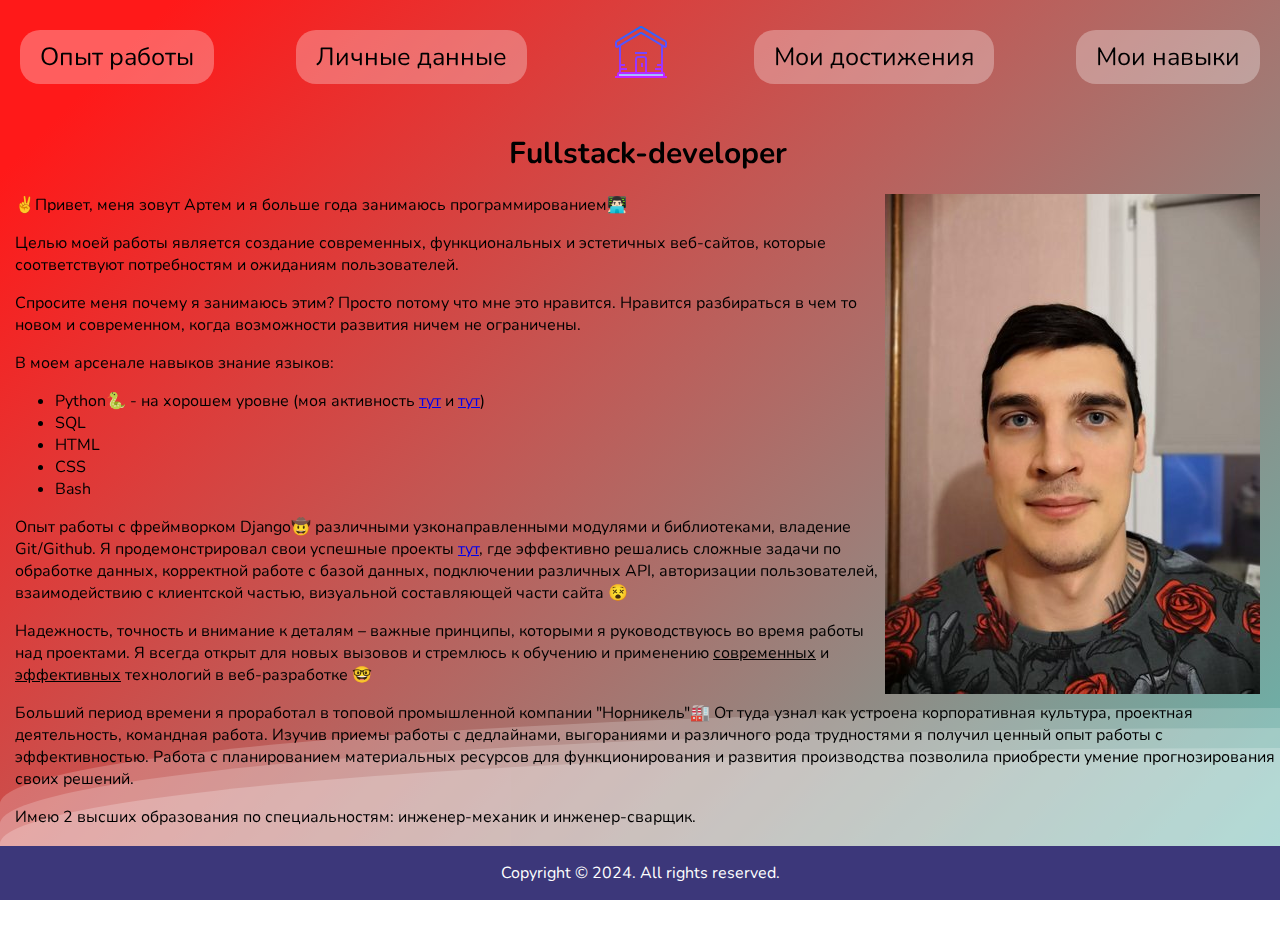
<file: index.html>
<!DOCTYPE html>
<html lang="en">

<head>
    <meta charset="UTF-8">
    <title>Сайт-визитка</title>
    <link rel="stylesheet" href="https://fonts.googleapis.com/css?family=Nunito">
    <link rel="stylesheet" href="static/styles/style.css">
    <link rel="stylesheet" href="static/styles/bg.css">
</head>

<body>
    <div>
        <div class="wave"></div>
        <div class="wave"></div>
        <div class="wave"></div>
    </div>
    <header>
        <nav>
            <ul>
                <li><a href="experience.html">Опыт работы</a></li>
                <li><a href="personal.html">Личные данные</a></li>
                <a href="index.html"><img src="static/media/main.png"></a>
                <li><a href="achievements.html">Мои достижения</a></li>
                <li><a href="skills.html">Мои навыки</a></li>
            </ul>
        </nav>
    </header>

    <main>
        <div>
            <h1>Fullstack-developer</h1>
        </div>
        <div>
            <img class="photo" src="static/media/Photo.jpeg">
        </div>
        <div>
            <p>
                ✌️Привет, меня зовут Артем и я больше года занимаюсь программированием👨🏻‍💻
            </p>
            <p>
                Целью моей работы является создание современных, функциональных и эстетичных веб-сайтов, которые
                соответствуют потребностям и ожиданиям пользователей.
            </p>
            <p>
                Спросите меня почему я занимаюсь этим? Просто потому что мне это нравится. Нравится разбираться в чем то
                новом и современном, когда возможности развития ничем не ограничены.
            </p>
            <p>
                В моем арсенале навыков знание языков:
            </p>
            <ul>
                <li>
                    Python🐍 - на хорошем уровне (моя активность <a
                        href="https://stepik.org/users/636508528/profile">тут</a> и <a
                        href="https://leetcode.com/u/Kesh113/">тут</a>)
                </li>
                <li>
                    SQL
                </li>
                <li>
                    HTML
                </li>
                <li>
                    CSS
                </li>
                <li>
                    Bash
                </li>
            </ul>
            <p>
                Опыт работы с фреймворком Django🤠 различными узконаправленными модулями и библиотеками, владение Git/Github. Я
                продемонстрировал свои успешные проекты <a href="https://github.com/Kesh113?tab=repositories">тут</a>,
                где эффективно решались сложные задачи по обработке данных,
                корректной работе с базой данных, подключении различных API, авторизации пользователей,
                взаимодействию с клиентской частью, визуальной составляющей части сайта 😵
            </p>
            <p>
                Надежность, точность и внимание к деталям – важные принципы, которыми я руководствуюсь во время
                работы над проектами. Я всегда открыт для новых вызовов и стремлюсь к обучению и применению <span
                    style="text-decoration: underline">современных</span> и <span
                    style="text-decoration: underline">эффективных</span> технологий в веб-разработке 🤓
            </p>
            <p>
                Больший период времени я проработал в топовой промышленной компании "Норникель"🏭 От туда узнал как
                устроена корпоративная культура,
                проектная деятельность, командная работа. Изучив приемы работы с дедлайнами, выгораниями и
                различного рода трудностями я получил ценный опыт работы с эффективностью. Работа с планированием
                материальных ресурсов для
                функционирования и развития производства позволила приобрести умение прогнозирования своих решений.
            </p>
            <p>
                Имею 2 высших образования по специальностям: инженер-механик и инженер-сварщик. 
            </p>
            <p>
                Техногик с детства.
            </p>
        </div>
    </main>
    <footer>
        <p>Copyright © 2024. All rights reserved.</p>
    </footer>
</body>
</html>
</file>
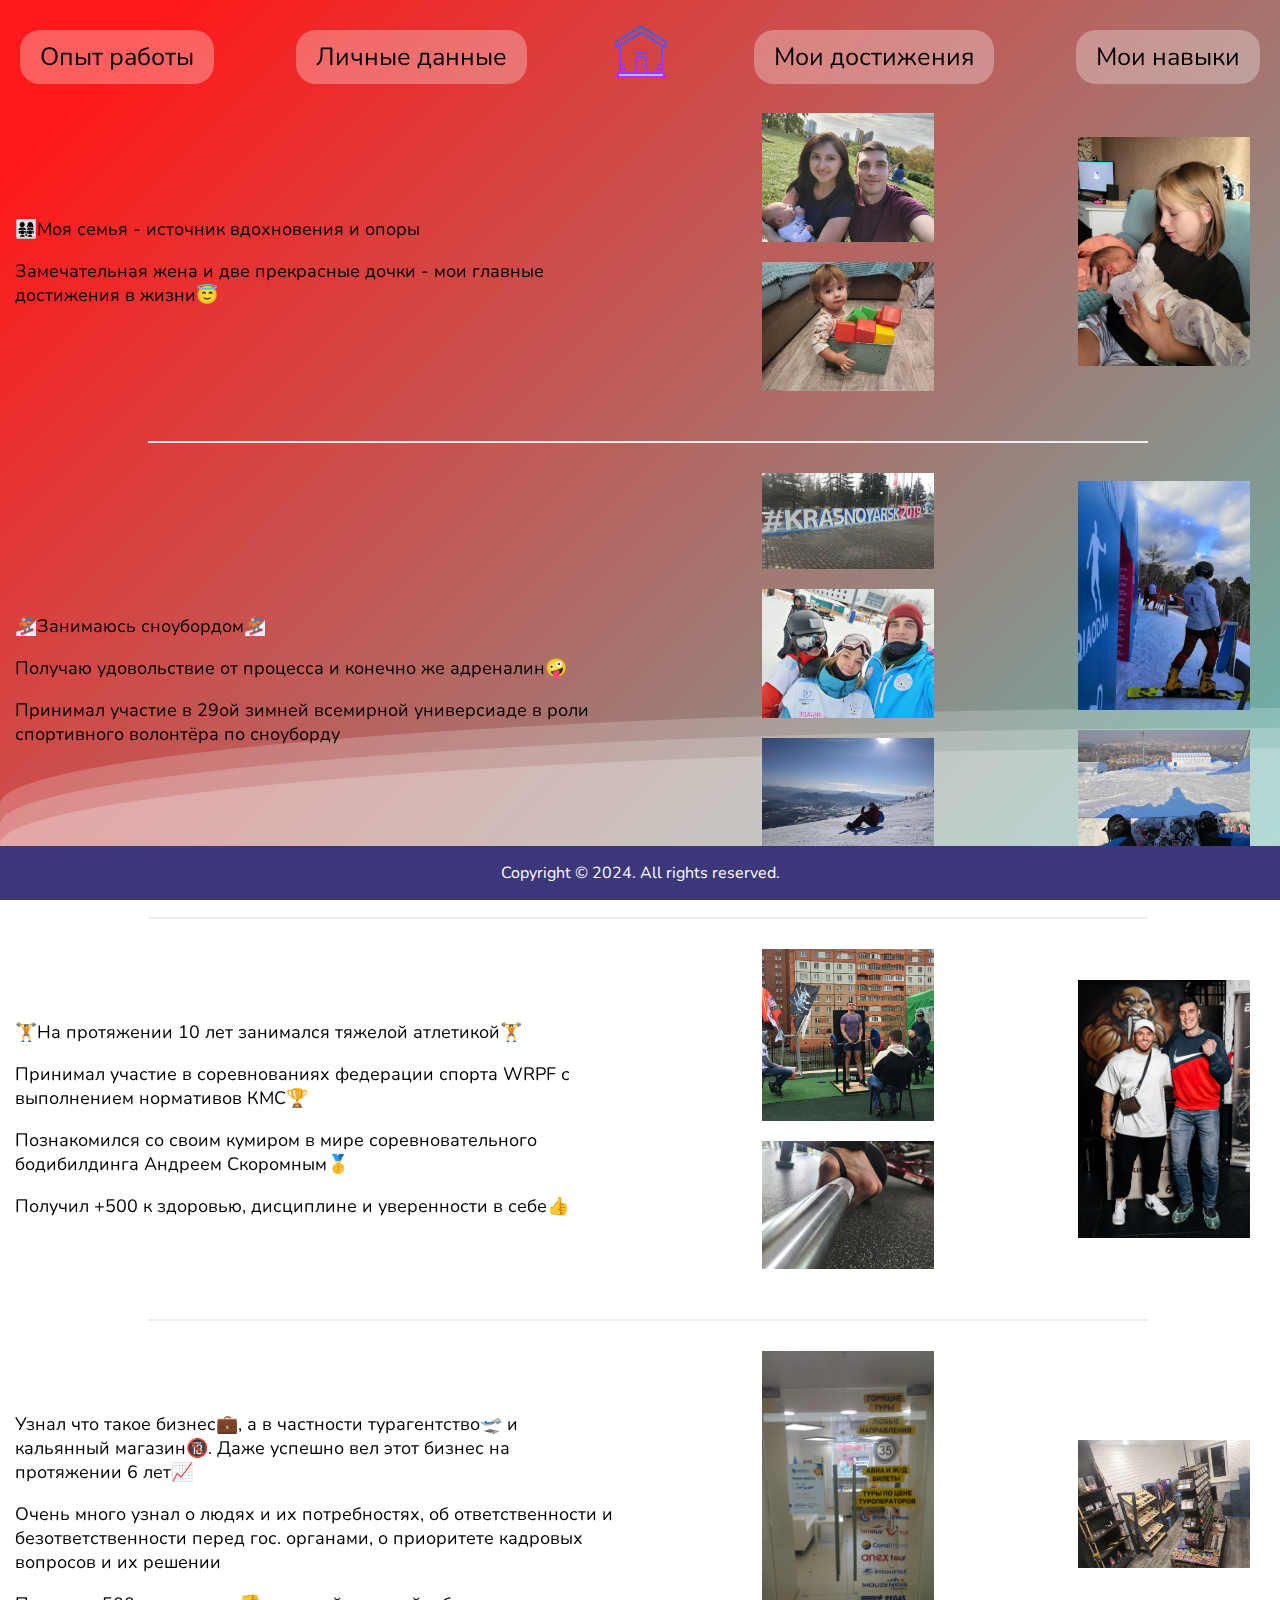
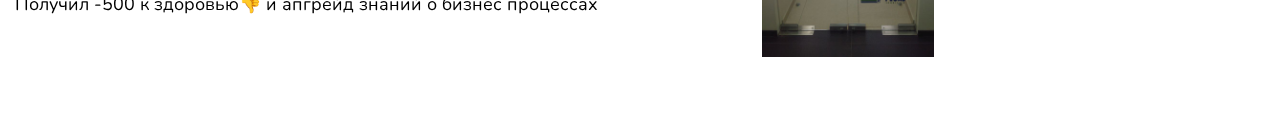
<file: achievements.html>
<!DOCTYPE html>
<html lang="en">

<head>
  <meta charset="UTF-8">
  <title>Сайт-визитка</title>
  <link rel="stylesheet" href="https://fonts.googleapis.com/css?family=Nunito">
  <link rel="stylesheet" href="static/styles/style.css">
  <link rel="stylesheet" href="static/styles/bg.css">
</head>

<body>
  <div>
    <div class="wave"></div>
    <div class="wave"></div>
    <div class="wave"></div>
  </div>
  <header>
    <nav>
      <ul>
        <li><a href="experience.html">Опыт работы</a></li>
        <li><a href="personal.html">Личные данные</a></li>
        <a href="index.html"><img src="static/media/main.png"></a>
        <li><a href="achievements.html">Мои достижения</a></li>
        <li><a href="skills.html">Мои навыки</a></li>
      </ul>
    </nav>
  </header>
  <main>
    <div class="content-achieve">
      <div class="text-block">
        <p>
          👨‍👩‍👧‍👧Моя семья - источник вдохновения и опоры
        </p>
        <p>
          Замечательная жена и две прекрасные дочки - мои главные достижения в жизни😇
        </p>
      </div>
      <div class="image-block-1">
        <img class="photo-cont" src="static/media/Family2.jpg">
        <img class="photo-cont" src="static/media/Family3.jpg">
      </div>
      <div class="image-block-2">
        <img class="photo-cont" src="static/media/Family1.jpg">
      </div>
    </div>
    <hr>
    <div class="content-achieve">
      <div class="text-block">
        <p>
          🏂🏻Занимаюсь сноубордом🏂🏻
        </p>
        <p>
          Получаю удовольствие от процесса и конечно же адреналин🤪
        </p>
        <p>
          Принимал участие в 29ой зимней всемирной универсиаде в роли спортивного волонтёра по сноуборду
        </p>
      </div>
      <div class="image-block-1">
        <img class="photo-cont" src="static/media/Univers2.jpg">
        <img class="photo-cont" src="static/media/Univers3.jpg">
        <img class="photo-cont" src="static/media/Univers5.jpg">
      </div>
      <div class="image-block-2">
        <img class="photo-cont" src="static/media/Univers1.jpg">
        <img class="photo-cont" src="static/media/Univers4.jpg">
      </div>
    </div>
    <hr>
    <div class="content-achieve">
      <div class="text-block">
        <p>
          🏋️На протяжении 10 лет занимался тяжелой атлетикой🏋️
        </p>
        <p>
          Принимал участие в соревнованиях федерации спорта WRPF с выполнением нормативов КМС🏆
        </p>
        <p>
          Познакомился со своим кумиром в мире соревновательного бодибилдинга Андреем Скоромным🥇
        </p>
        <p>
          Получил +500 к здоровью, дисциплине и уверенности в себе👍
        </p>
      </div>
      <div class="image-block-1">
        <img class="photo-cont" src="static/media/Sport1.jpg">
        <img class="photo-cont" src="static/media/Sport2.jpg">
      </div>
      <div class="image-block-2">
        <img class="photo-cont" src="static/media/Sport3.jpg">
      </div>
    </div>
    <hr>
    <div class="content-achieve">
      <div class="text-block">
        <p>
          Узнал что такое бизнес💼, а в частности турагентство🛫 и кальянный магазин🔞. Даже успешно вел этот бизнес на протяжении 6
          лет📈
        </p>
        <p>
          Очень много узнал о людях и их потребностях, об ответственности и безответственности перед гос. органами, о
          приоритете кадровых вопросов и их решении
        </p>
        <p>
          Получил -500 к здоровью👎 и апгрейд знаний о бизнес процессах
        </p>
      </div>
      <div class="image-block-1">
        <img class="photo-cont" src="static/media/Biz1.jpg">
      </div>
      <div class="image-block-2">
        <img class="photo-cont" src="static/media/Biz2.jpg">
      </div>
    </div>
  </main>
  <footer>
    <p>Copyright © 2024. All rights reserved.</p>
  </footer>
</body>

</html>
</file>
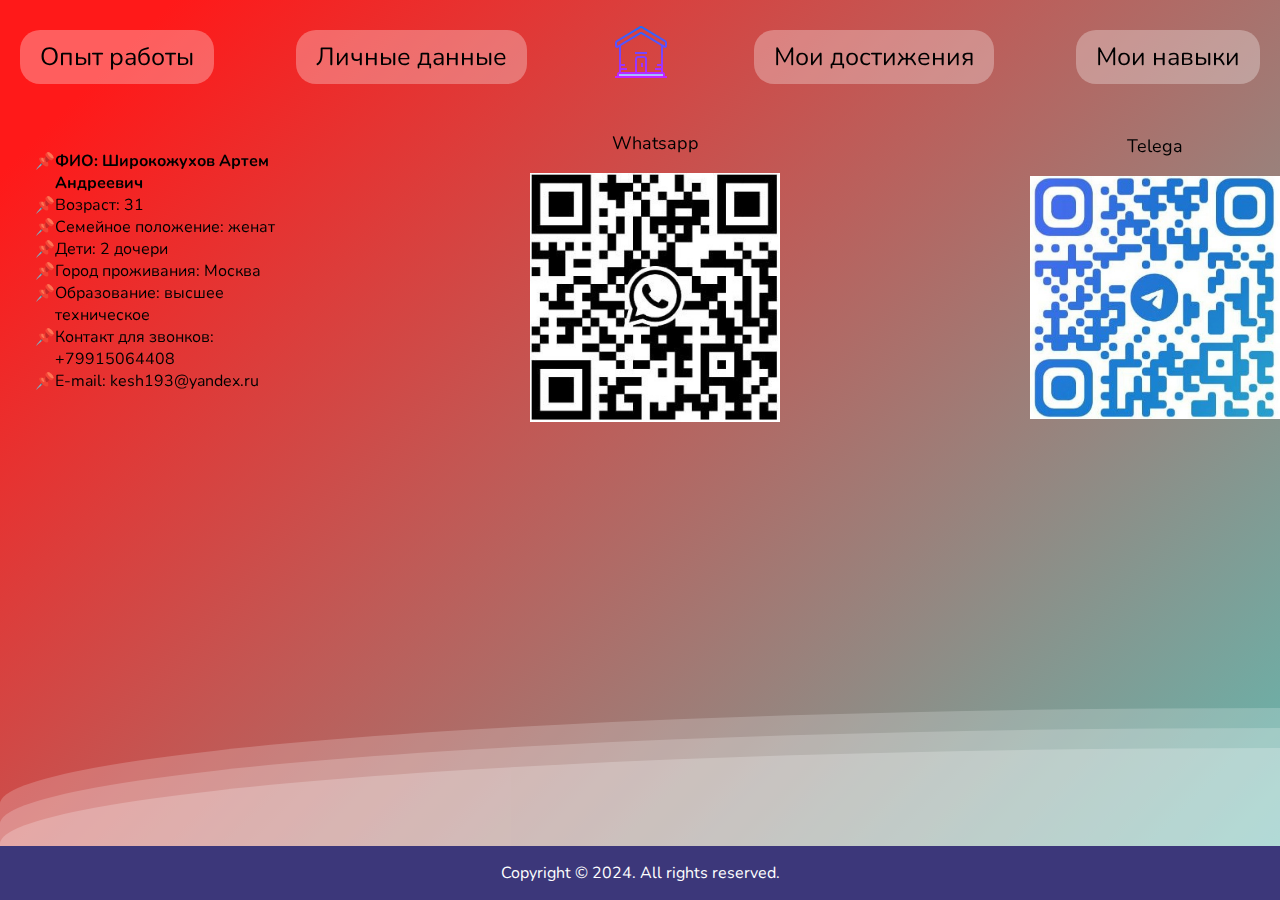
<file: personal.html>
<!DOCTYPE html>
<html lang="en">

<head>
    <meta charset="UTF-8">
    <title>Сайт-визитка</title>
    <link rel="stylesheet" href="https://fonts.googleapis.com/css?family=Nunito">
    <link rel="stylesheet" href="static/styles/style.css">
    <link rel="stylesheet" href="static/styles/bg.css">
</head>

<body>
  <div>
      <div class="wave"></div>
      <div class="wave"></div>
      <div class="wave"></div>
  </div>
  <header>
    <nav>
        <ul>
          <li><a href="experience.html">Опыт работы</a></li>
          <li><a href="personal.html">Личные данные</a></li>
          <a href="index.html"><img src="static/media/main.png"></a>
          <li><a href="achievements.html">Мои достижения</a></li>
          <li><a href="skills.html">Мои навыки</a></li>
        </ul>
      </nav>
  </header>
  <main>
    <div class="personal-content">
      <ul class="markers-1">
          <li><strong>ФИО: Широкожухов Артем Андреевич</strong></li>
          <li>Возраст: 31</li>
          <li>Семейное положение: женат</li>
          <li>Дети: 2 дочери</li>
          <li>Город проживания: Москва</li>
          <li>Образование: высшее техническое</li>
          <li>Контакт для звонков: +79915064408</li>
          <li>E-mail: kesh193@yandex.ru</li> 
      </ul>
      <div class="img">
        <p>
          Whatsapp
        </p>
        <img class="qr" src="static/media/Whatsapp.jpg">
      </div>
      <div class="img">
        <p>
          Telega
        </p>
        <img class="qr" src="static/media/Telega.jpg">
      </div>
    </div>
  </main>
  <footer>
    <p>Copyright © 2024. All rights reserved.</p>
  </footer>
</body>

</html>
</file>
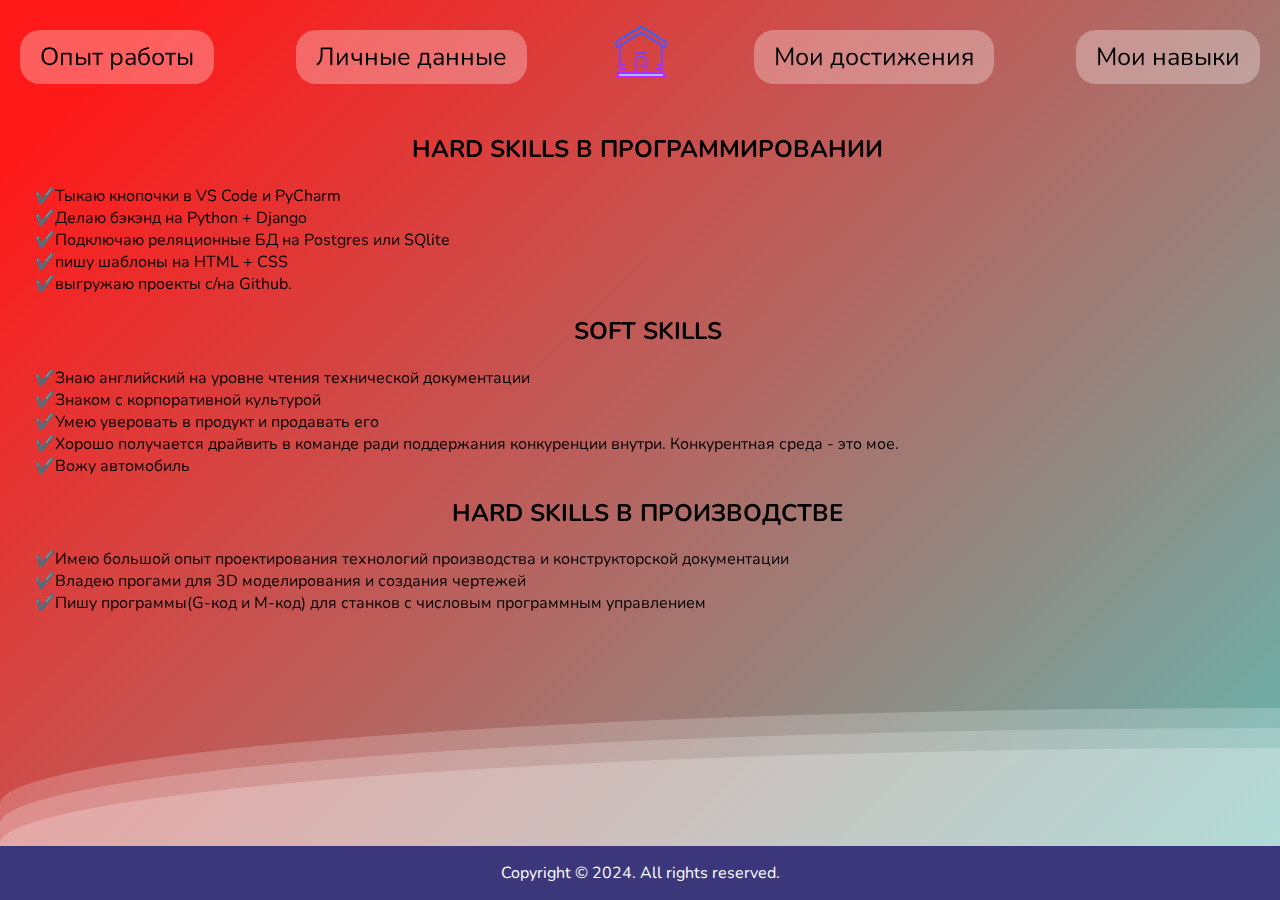
<file: skills.html>
<!DOCTYPE html>
<html lang="en">

<head>
  <meta charset="UTF-8">
  <title>Сайт-визитка</title>
  <link rel="stylesheet" href="https://fonts.googleapis.com/css?family=Nunito">
  <link rel="stylesheet" href="static/styles/style.css">
  <link rel="stylesheet" href="static/styles/bg.css">
</head>

<body>
  <div>
    <div class="wave"></div>
    <div class="wave"></div>
    <div class="wave"></div>
  </div>
  <header>
    <nav>
      <ul>
        <li><a href="experience.html">Опыт работы</a></li>
        <li><a href="personal.html">Личные данные</a></li>
        <a href="index.html"><img src="static/media/main.png"></a>
        <li><a href="achievements.html">Мои достижения</a></li>
        <li><a href="skills.html">Мои навыки</a></li>
      </ul>
    </nav>
  </header>
  <main>
    <h2>
      HARD SKILLS В ПРОГРАММИРОВАНИИ
    </h2>
    <ul class="markers-2">
      <li>
        Тыкаю кнопочки в VS Code и PyCharm
      </li>
      <li>
        Делаю бэкэнд на Python + Django
      </li>
      <li>
        Подключаю реляционные БД на Postgres или SQlite
      </li>
      <li>
        пишу шаблоны на HTML + CSS
      </li>
      <li>
        выгружаю проекты с/на Github.
      </li>
    </ul>
    <h2>
      SOFT SKILLS
    </h2>
    <ul class="markers-2">
      <li>
        Знаю английский на уровне чтения технической документации
      </li>
      <li>
        Знаком с корпоративной культурой
      </li>
      <li>
        Умею уверовать в продукт и продавать его
      </li>
      <li>
        Хорошо получается драйвить в команде ради поддержания конкуренции внутри.
        Конкурентная среда - это мое.
      </li>
      <li>
        Вожу автомобиль
      </li>
    </ul>
    <h2>
      HARD SKILLS В ПРОИЗВОДСТВЕ
    </h2>
    <ul class="markers-2">
      <li>
        Имею большой опыт проектирования технологий производства и конструкторской документации
      </li>
      <li>
        Владею прогами для 3D моделирования и создания чертежей
      </li>
      <li>
        Пишу программы(G-код и M-код) для станков с числовым программным управлением
      </li>
    </ul>
  </main>
  <footer>
    <p>Copyright © 2024. All rights reserved.</p>
  </footer>
</body>
</html>
</file>
<file: static/styles/style.css>
html {
    height: 100%;
}

body {
    height: 100%;
    font-family: 'Nunito', sans-serif;
    display: flex;
    flex-direction: column; 
}

main {
    padding-bottom: 54px;
}

h1 {
    text-align: center;
    font-size: 30px;
}

nav ul {
    display: flex;
    flex-direction: row;
    justify-content: space-between;
    align-items: center;
    list-style-type: none;
    margin: 20px;
    font-size: 25px;
    padding: 0;
    
  }
  
nav li {
    color: inherit;
    border-radius: 20px;
    padding: 10px 20px;
    background-color: rgba(255, 255, 255, 0.3);
    cursor: pointer;
    display: inline;
    
  }
  
nav a {
    text-decoration: none;
    color: black;
  }

.photo {
    max-width: 400px;
    float: right;
    margin-right: 20px;
}

footer {
    color: white;
    text-align: center;
    background-color: rgb(60, 55, 122);
    position: fixed;
    bottom: 0;
    width: 100%;
    z-index: 999;
}

.content-achieve {
    display: grid;
    grid-template-columns: 50% 25% 25%;
    align-items: center;
}

.text-block {
    grid-column: 1;
    margin-right: 30px;
}

.text-block>p {
    font-size: 18px;
    
}

.image-block-1 {
    grid-column: 2;
    margin-right: 30px;
}

.image-block-2 {
    grid-column: 3;
    margin-right: 30px; 
}

.photo-cont {
    max-width: 60%;
    float: right;
    margin-bottom: 20px;
}

main {
    margin-left: 15px;
}

p {
    font-size: 16px;
    
}

.qr {
    max-width: 250px;  
}

hr {
    width: 1000px;
    margin: 30px auto;
    border-width: 0 0 2px;
    color: rgb(12, 160, 245)
}

h2 {
    text-align: center;
}

.personal-content {
    display: flex;
    flex-direction: row;
    align-items: center;
    gap: 250px;
}

.img>p {
    text-align: center;
    font-size: large;
}

.markers-1 {
	list-style-type: "📌";
}

.markers-2 {
    list-style-type: "✔️";
}

video {
    margin-right: 250px;
}

.experience {
    display: flex;
    flex-direction:column;
}

.stage {
    display: flex;
}

.date {
    width: 15%;
}

.pre-experience {
    display: flex;
}

.text {
    width: 50%;
}
</file>
<file: static/styles/bg.css>
body {
    margin: 0;
    overflow: auto;
    background: linear-gradient(315deg, rgba(101, 0, 94, 1) 3%, rgba(60, 132, 206, 1) 38%, rgba(48, 238, 226, 1) 68%, rgba(255, 25, 25, 1) 98%);
    animation: gradient 15s ease infinite;
    background-size: 400% 400%;
    background-attachment: fixed;
}

@keyframes gradient {
    0% {
        background-position: 0% 0%;
    }

    50% {
        background-position: 100% 100%;
    }

    100% {
        background-position: 0% 0%;
    }
}

.wave {
    background: rgb(255 255 255 / 25%);
    border-radius: 1000% 1000% 0 0;
    position: fixed;
    width: 200%;
    height: 12em;
    animation: wave 10s -3s linear infinite;
    transform: translate3d(0, 0, 0);
    opacity: 0.8;
    bottom: 0;
    left: 0;
    z-index: -1;
}

.wave:nth-of-type(2) {
    bottom: -1.25em;
    animation: wave 18s linear reverse infinite;
    opacity: 0.8;
}

.wave:nth-of-type(3) {
    bottom: -2.5em;
    animation: wave 20s -1s reverse infinite;
    opacity: 0.9;
}

@keyframes wave {
    2% {
        transform: translateX(1);
    }
</file>
